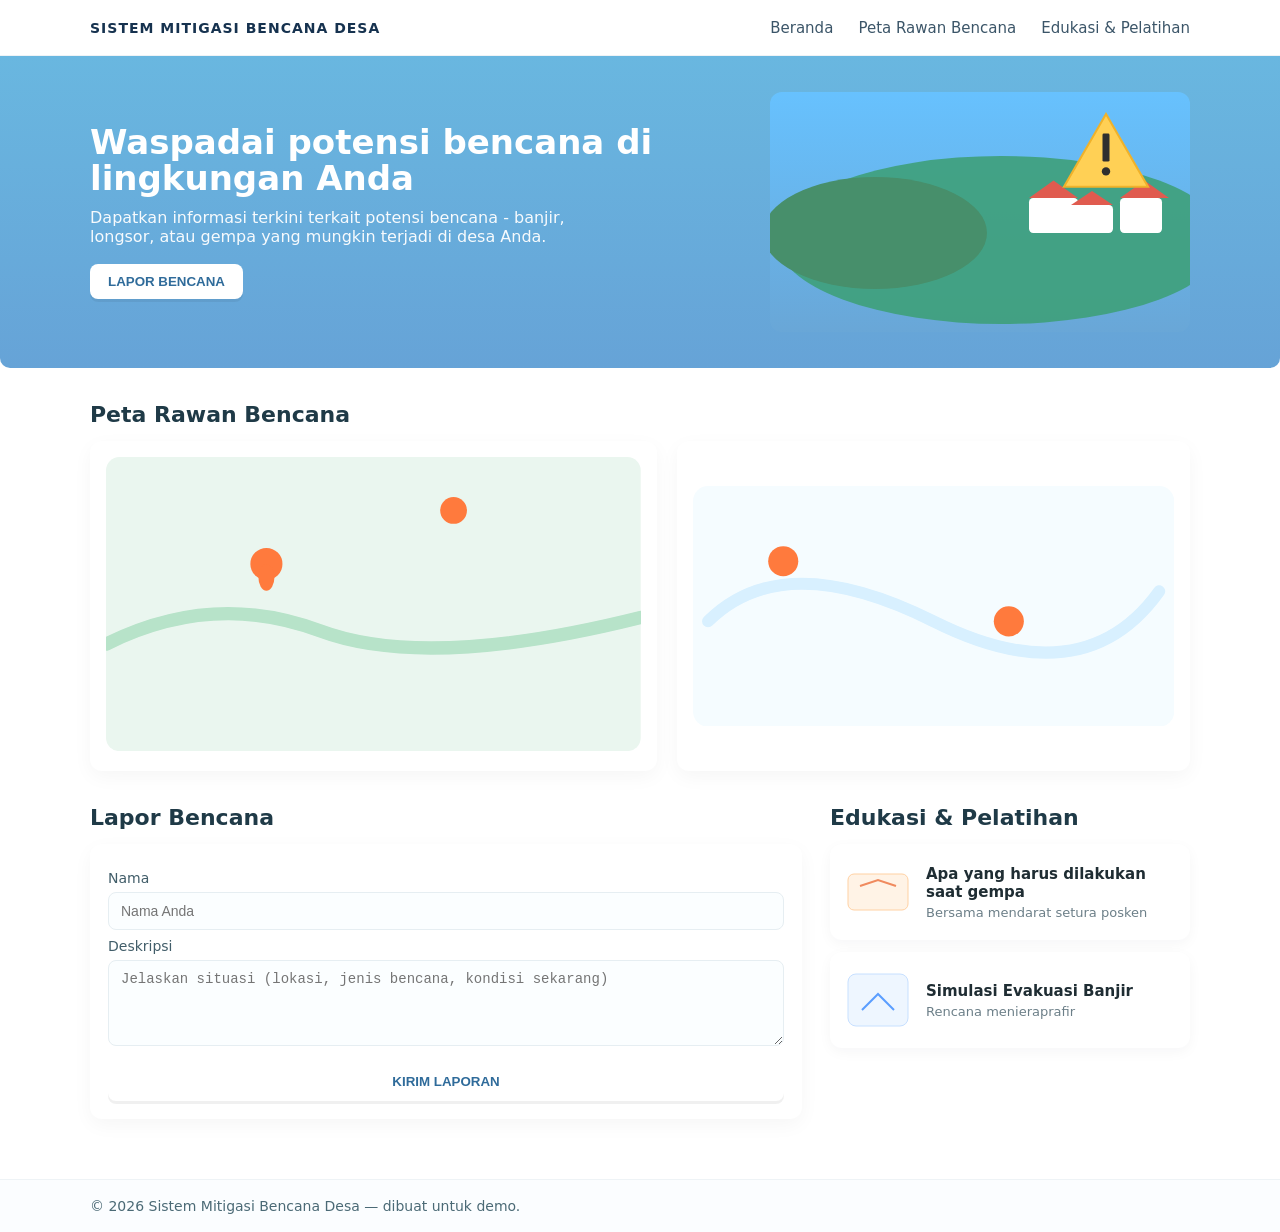
<file: index.html>
<!doctype html>
<html lang="id">
<head>
  <meta charset="utf-8" />
  <meta name="viewport" content="width=device-width,initial-scale=1" />
  <title>Sistem Mitigasi Bencana Desa</title>
  <link rel="stylesheet" href="styles.css" />
</head>
<body>
  <header class="site-header">
    <div class="container header-inner">
      <h1 class="brand">SISTEM MITIGASI BENCANA DESA</h1>
      <nav class="main-nav">
        <a href="#home">Beranda</a>
        <a href="#map">Peta Rawan Bencana</a>
        <a href="#edu">Edukasi & Pelatihan</a>
      </nav>
    </div>
  </header>

  <main>
    <!-- HERO -->
    <section id="home" class="hero">
      <div class="container hero-grid">
        <div class="hero-text">
          <h2>Waspadai potensi bencana di lingkungan Anda</h2>
          <p>Dapatkan informasi terkini terkait potensi bencana - banjir, longsor, atau gempa yang mungkin terjadi di desa Anda.</p>
          <div class="hero-actions">
            <button id="reportBtn" class="btn primary">LAPOR BENCANA</button>
          </div>
        </div>
        <div class="hero-illustration" aria-hidden="true">
          <!-- stylized landscape with alert -->
          <svg viewBox="0 0 600 360" preserveAspectRatio="xMidYMid slice">
            <defs>
              <linearGradient id="g" x1="0" x2="0" y1="0" y2="1">
                <stop offset="0" stop-color="#67c2ff"/>
                <stop offset="1" stop-color="#69a6d6"/>
              </linearGradient>
            </defs>
            <rect width="100%" height="100%" fill="url(#g)"/>
            <!-- hills -->
            <ellipse cx="330" cy="220" rx="320" ry="120" fill="#3fa07a" opacity="0.9"/>
            <ellipse cx="150" cy="210" rx="160" ry="80" fill="#478f6b"/>
            <!-- houses -->
            <rect x="370" y="160" width="70" height="50" rx="6" fill="#fff"/>
            <polygon points="370,160 405,135 440,160" fill="#e05b4f"/>
            <rect x="430" y="170" width="60" height="40" rx="6" fill="#fff"/>
            <polygon points="430,170 460,150 490,170" fill="#e05b4f"/>
            <rect x="500" y="160" width="60" height="50" rx="6" fill="#fff"/>
            <polygon points="500,160 535,135 570,160" fill="#e05b4f"/>
            <!-- warning icon -->
            <g transform="translate(420,40)">
              <polygon points="60,0 120,104 0,104" fill="#ffd055" stroke="#f0b22a" stroke-width="3"/>
              <rect x="55" y="28" width="10" height="40" fill="#2f2f2f" rx="2"/>
              <circle cx="60" cy="82" r="6" fill="#2f2f2f"/>
            </g>
          </svg>
        </div>
      </div>
    </section>

    <!-- CONTENT -->
    <section class="container cards-section" id="map">
      <h3 class="section-title">Peta Rawan Bencana</h3>
      <div class="cards-grid">
        <div class="card map-card">
          <div class="map-placeholder">
            <!-- simple map-like shapes + pins -->
            <svg viewBox="0 0 400 220" preserveAspectRatio="xMidYMid meet">
              <rect width="100%" height="100%" rx="10" fill="#eaf6ef"/>
              <path d="M0 140 Q80 100 160 130 T400 120" fill="none" stroke="#b7e3c9" stroke-width="10" stroke-linecap="round"/>
              <!-- pins -->
              <g transform="translate(120,80)">
                <circle r="12" fill="#ff7a3d"/>
                <path d="M-6,10 a6,10 0 1,0 12,0 a6,10 0 1,0 -12,0" fill="#ff7a3d"/>
              </g>
              <g transform="translate(260,40)">
                <circle r="10" fill="#ff7a3d"/>
              </g>
            </svg>
          </div>
        </div>

        <div class="card map-card small">
          <svg viewBox="0 0 320 160" preserveAspectRatio="xMidYMid meet">
            <rect width="100%" height="100%" rx="10" fill="#f5fcff"/>
            <path d="M10 90 Q60 40 160 90 T310 70" stroke="#d8f0ff" stroke-width="8" fill="none" stroke-linecap="round"/>
            <g transform="translate(60,50)"><circle r="10" fill="#ff7a3d"/></g>
            <g transform="translate(210,90)"><circle r="10" fill="#ff7a3d"/></g>
          </svg>
        </div>
      </div>
    </section>

    <section class="container two-col" id="edu">
      <div class="left">
        <h3 class="section-title">Lapor Bencana</h3>
        <div class="report-box" id="reportBox">
          <form id="reportForm">
            <label for="name">Nama</label>
            <input id="name" name="name" placeholder="Nama Anda" required />

            <label for="desc">Deskripsi</label>
            <textarea id="desc" name="desc" rows="4" placeholder="Jelaskan situasi (lokasi, jenis bencana, kondisi sekarang)" required></textarea>

            <div class="form-actions">
              <button type="submit" class="btn primary wide">KIRIM LAPORAN</button>
            </div>
          </form>
        </div>
      </div>

      <aside class="right">
        <h3 class="section-title">Edukasi & Pelatihan</h3>
        <div class="edu-list">
          <article class="edu-item">
            <div class="edu-thumb">
              <svg width="72" height="72" viewBox="0 0 72 72" aria-hidden="true">
                <rect x="6" y="18" width="60" height="36" rx="6" fill="#fff3e6" stroke="#ffd1a3"></rect>
                <path d="M18 30 L36 24 L54 30" stroke="#f08a5e" stroke-width="2" fill="none"/>
              </svg>
            </div>
            <div class="edu-text">
              <h4>Apa yang harus dilakukan saat gempa</h4>
              <p class="muted">Bersama mendarat setura posken</p>
            </div>
          </article>

          <article class="edu-item">
            <div class="edu-thumb">
              <svg width="72" height="72" viewBox="0 0 72 72" aria-hidden="true">
                <rect x="6" y="10" width="60" height="52" rx="8" fill="#eef6ff" stroke="#c7e0ff"></rect>
                <path d="M20 46 L36 30 L52 46" stroke="#5b9eff" stroke-width="2" fill="none"/>
              </svg>
            </div>
            <div class="edu-text">
              <h4>Simulasi Evakuasi Banjir</h4>
              <p class="muted">Rencana menieraprafir</p>
            </div>
          </article>
        </div>
      </aside>
    </section>
  </main>

  <footer class="site-footer">
    <div class="container">
      <p>© <span id="year"></span> Sistem Mitigasi Bencana Desa — dibuat untuk demo.</p>
    </div>
  </footer>

  <script src="script.js"></script>
</body>
</html>
</file>
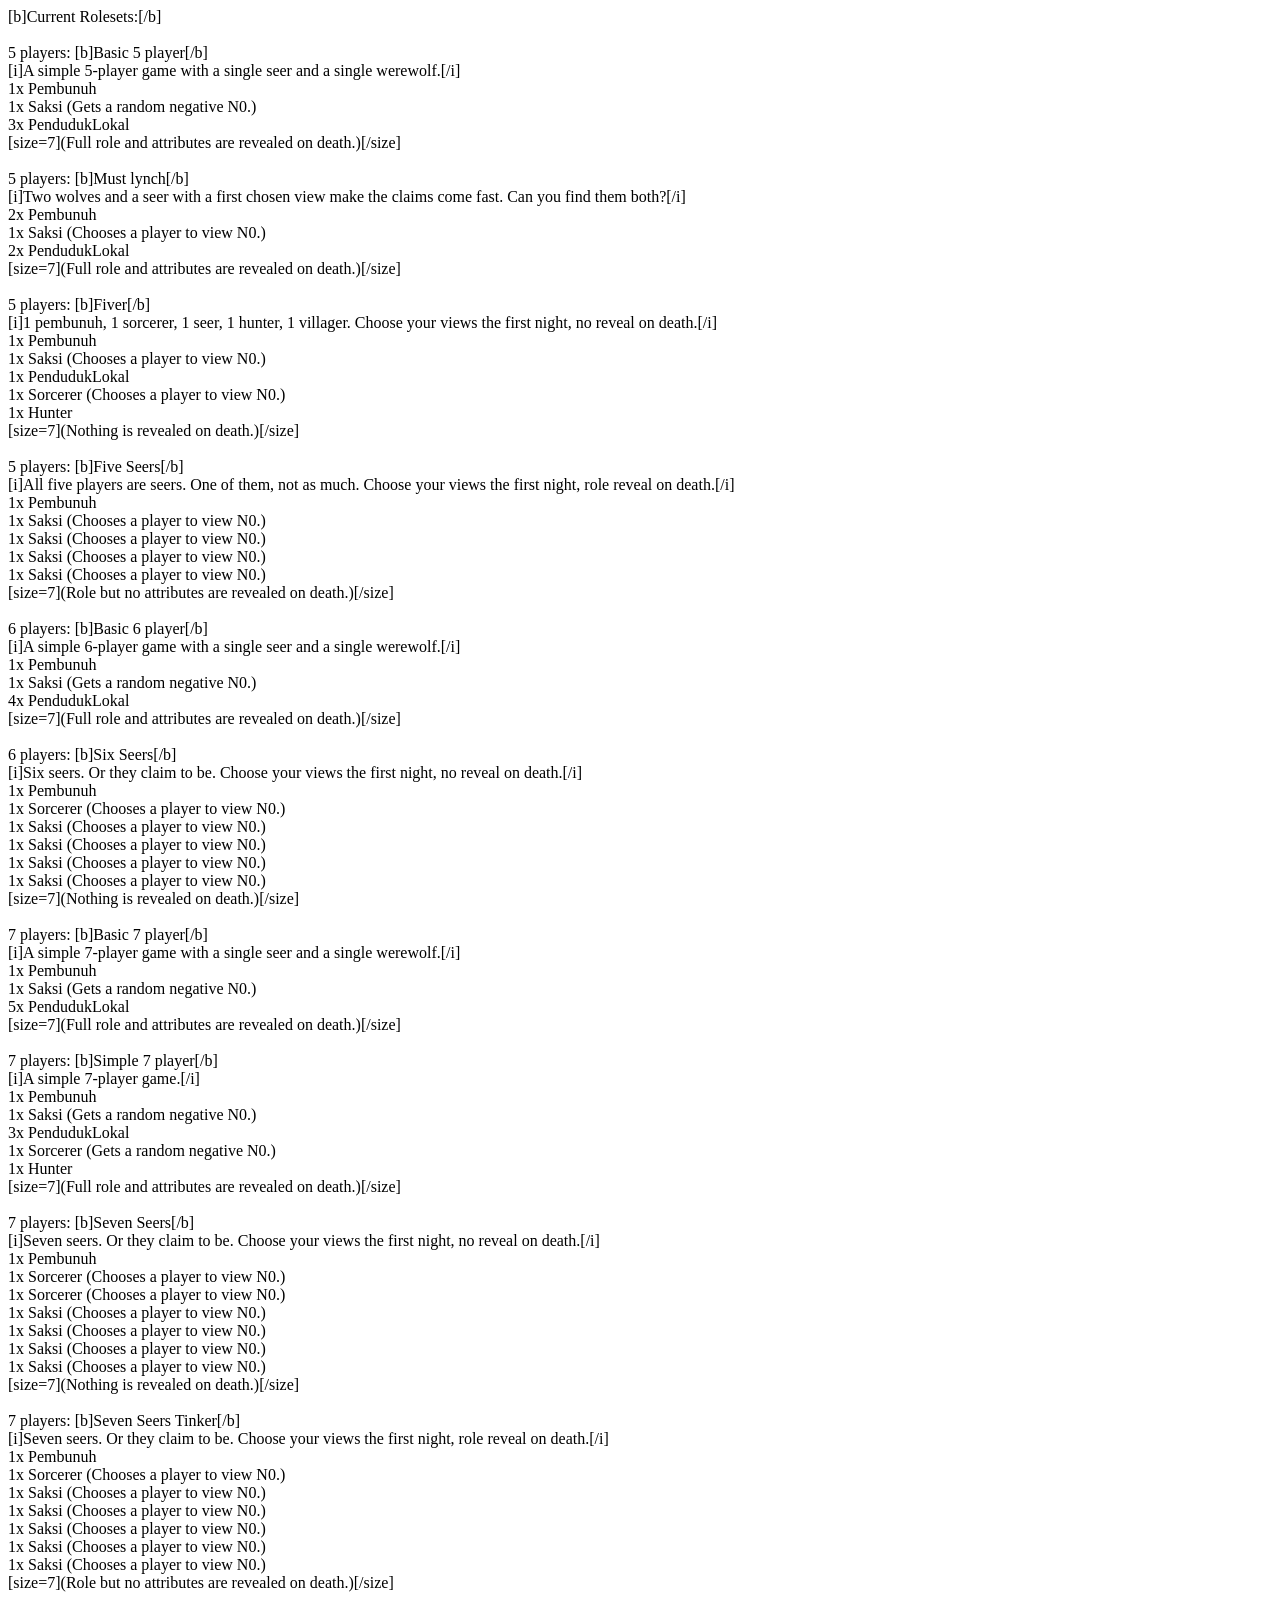
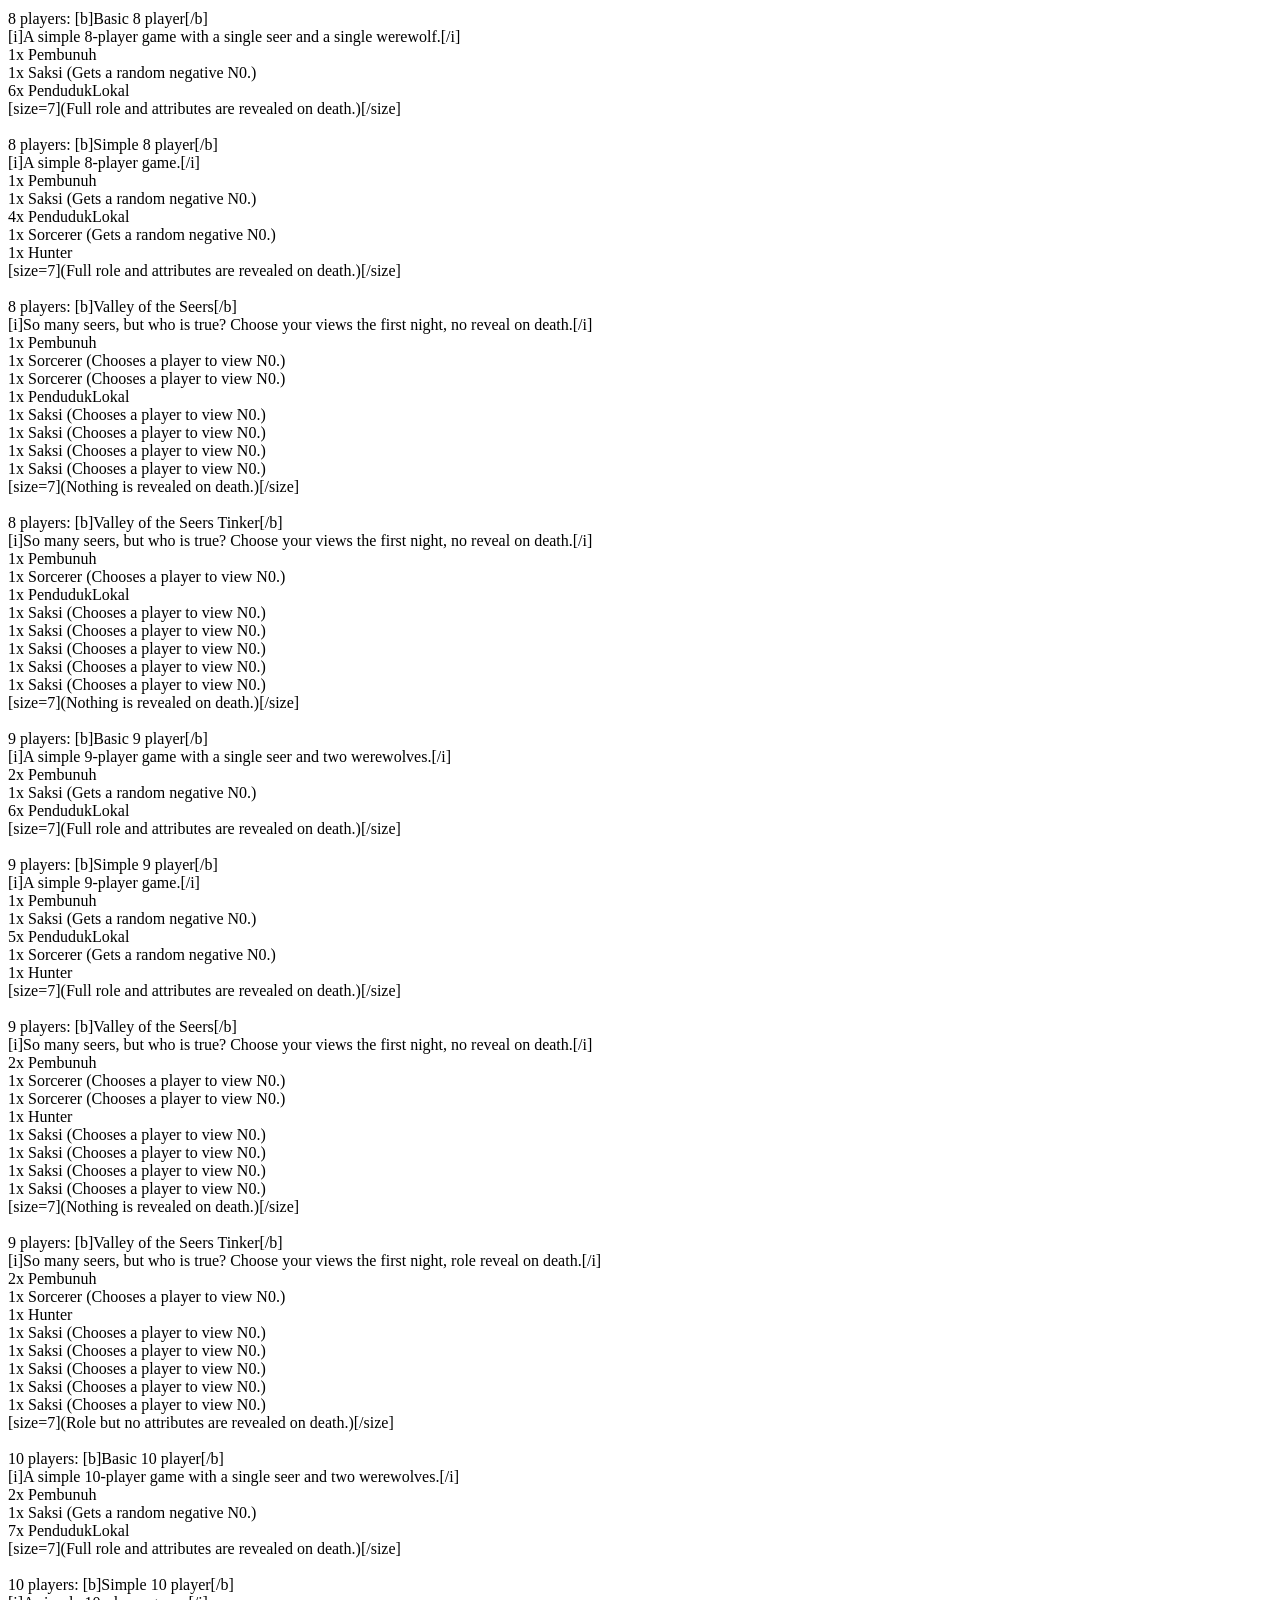
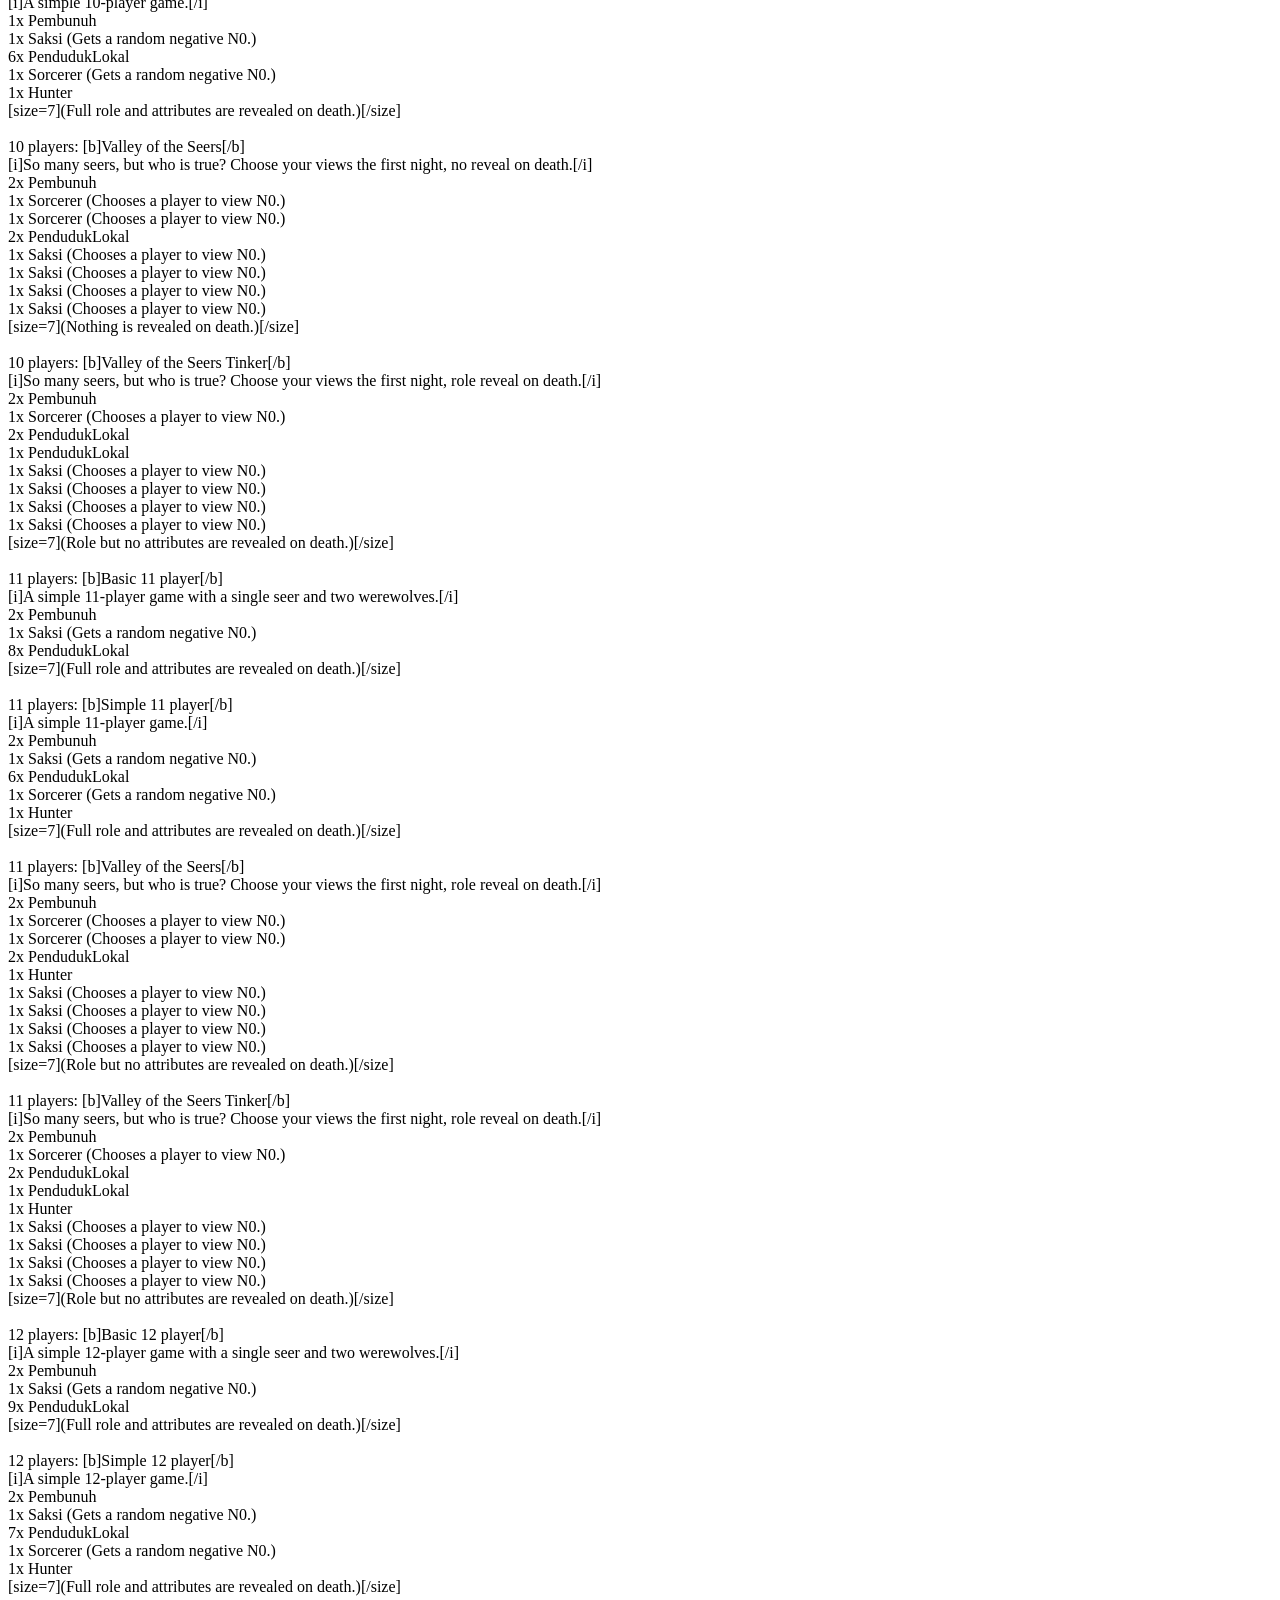
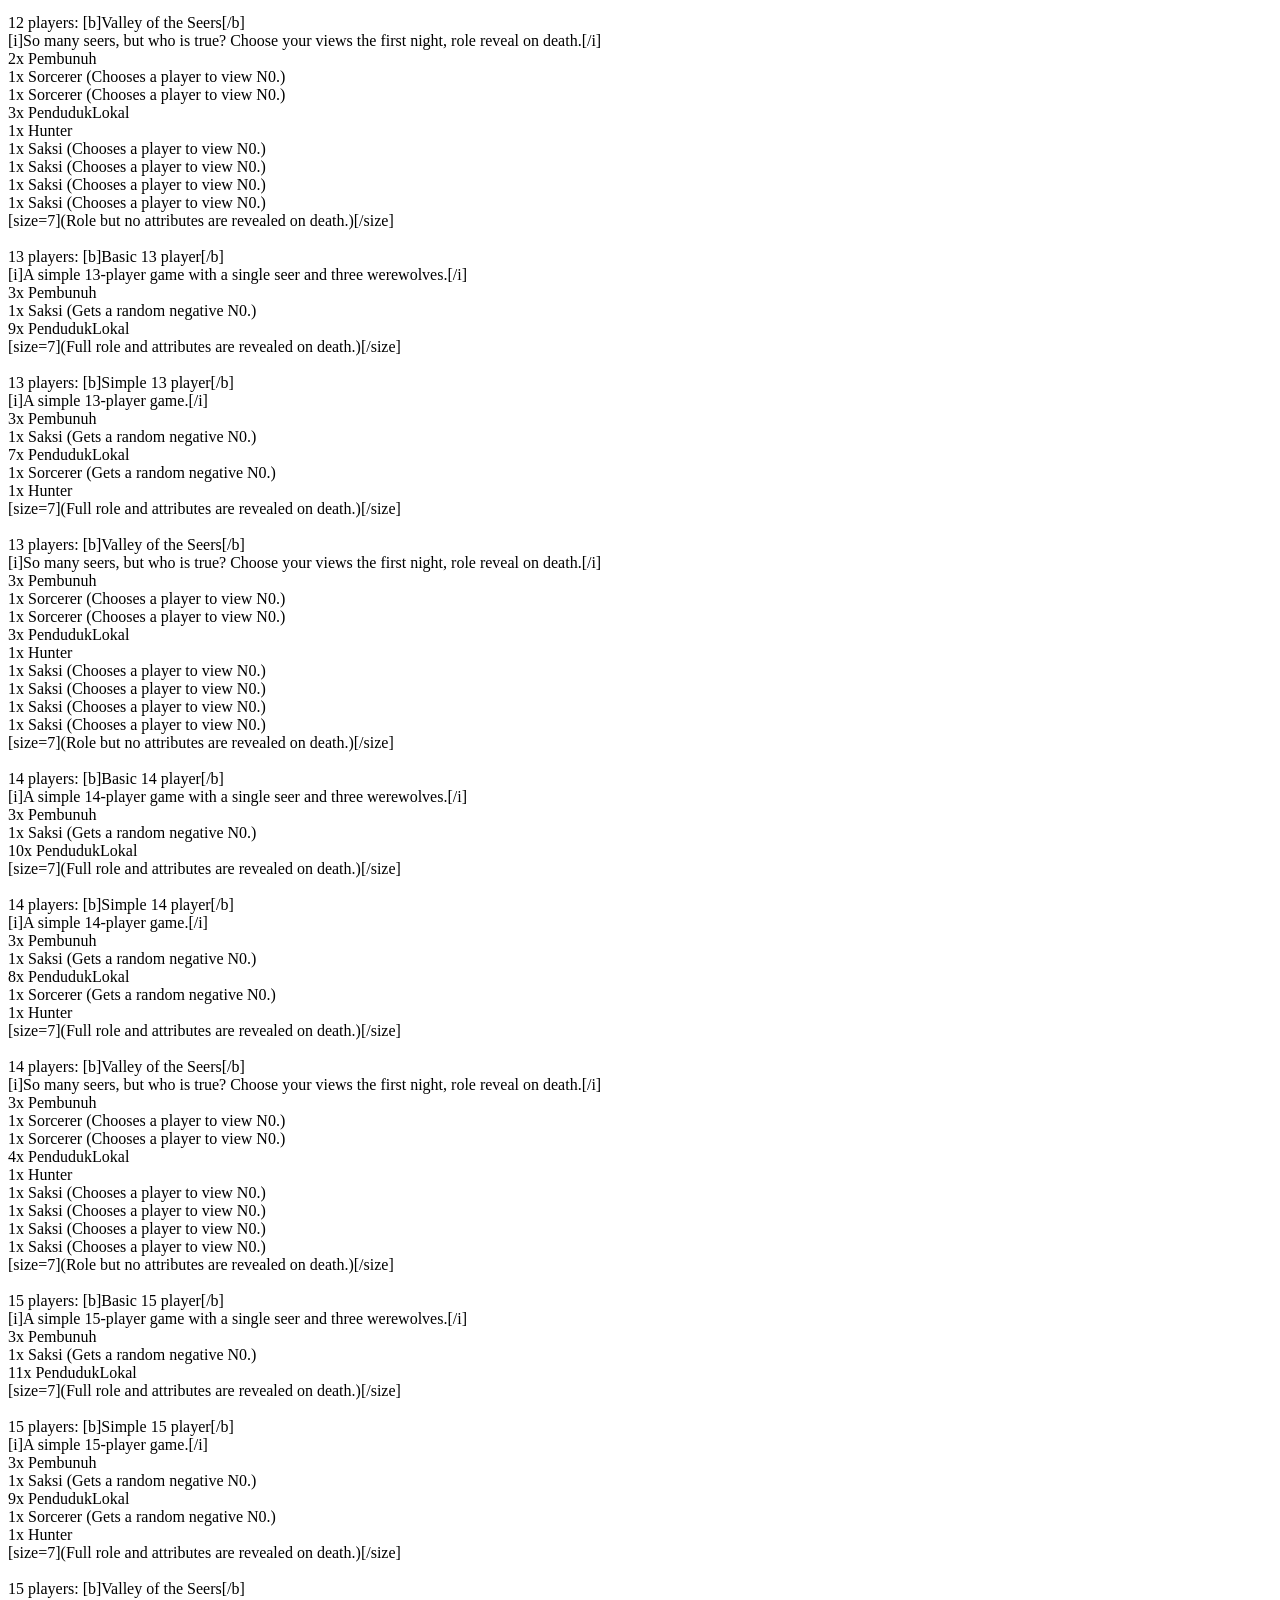
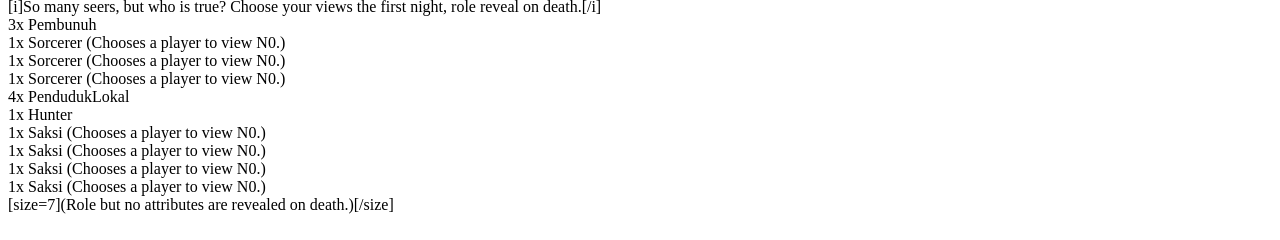
<file: viewRolesets.html>
<!DOCTYPE html>
<html>

<head>
    <title>WW Rolesets</title>
    <script type="text/javascript" src="http://code.jquery.com/jquery-1.8.2.min.js"></script>
    <script type="text/javascript" src="ww.js"></script>
    <script type="text/javascript">
        $(function() {
            var roleset = "[b]Current Rolesets:[/b]<br /><br />";
            for (var role in ww.Rolesets) {
                roleset += ww.Rolesets[role].players + " players: ";
                roleset += "[b]" + ww.Rolesets[role].name + "[/b]<br />";
                roleset += "[i]" + ww.Rolesets[role].desc + "[/i]<br />";
                for (var r in ww.Rolesets[role].roles) {
                    roleset += ww.Rolesets[role].roles[r].count + "x ";
                    roleset += ww.Rolesets[role].roles[r].role.desc;
                    if(ww.Rolesets[role].roles[r].n0) {
                        roleset += " (" + ww.Rolesets[role].roles[r].n0.desc + ")";
                    }
                    roleset += "<br />";
                }
                roleset += "[size=7](" + ww.Rolesets[role].reveal.desc + ")[/size]<br />";
                roleset += "<br />";
            }
            $('body').html(roleset);
        });
    </script>
</head>
<body>

</body>
</html>
</file>
<file: styles.css>
/* Basic reset & utilities */
* { box-sizing: border-box; }
html,body { margin:0; padding:0; font-family: Inter, system-ui, -apple-system, "Segoe UI", Roboto, "Helvetica Neue", Arial; color:#1f2d33; background:#fff; }
.container { width: min(1100px, 92%); margin: 0 auto; }

/* Header */
.site-header { background: #fff; border-bottom: 1px solid #eef3f6; position: sticky; top:0; z-index:10; }
.header-inner { display:flex; align-items:center; justify-content:space-between; padding:18px 0; }
.brand { font-size:14px; letter-spacing:1px; margin:0; color:#16324f; }
.main-nav a { margin-left:20px; text-decoration:none; color:#3b5568; font-size:15px; }

/* HERO */
.hero { padding:36px 0; background: linear-gradient(180deg,#69b7e0 0%, #66a3d7 100%); color:#fff; border-bottom-left-radius:10px; border-bottom-right-radius:10px; }
.hero-grid { display:grid; grid-template-columns: 1fr 420px; gap:28px; align-items:center; }
.hero-text h2 { margin:0 0 12px; font-size:34px; line-height:1.05; font-weight:700; }
.hero-text p { margin:0 0 18px; opacity:0.95; max-width:520px; }
.btn { border:0; padding:10px 18px; border-radius:8px; cursor:pointer; font-weight:600; }
.btn.primary { background:#ffffff; color:#2f6b9a; box-shadow: 0 3px 0 rgba(0,0,0,0.06); }
.hero-illustration svg { width:100%; height:240px; border-radius:12px; display:block; }

/* Cards section */
.cards-section { padding:34px 0; }
.section-title { font-size:22px; margin:0 0 14px; color:#1f3a47; }
.cards-grid { display:flex; gap:20px; align-items:stretch; }
.card { background:#fff; border-radius:12px; padding:16px; box-shadow: 0 6px 20px rgba(19,28,38,0.04); flex:1; min-height:130px; }
.map-card.small { flex:0.9; display:flex; align-items:center; justify-content:center; }

/* Two column area */
.two-col { display:grid; grid-template-columns: 1fr 360px; gap:28px; padding-bottom:60px; align-items:start; }
.report-box { background:#fff; padding:18px; border-radius:12px; box-shadow: 0 6px 20px rgba(19,28,38,0.04); }
label { display:block; margin-top:8px; color:#415d69; font-size:14px; }
input, textarea { width:100%; padding:10px 12px; margin-top:6px; border-radius:8px; border:1px solid #e6eef2; font-size:14px; background:#fbfeff; }
.form-actions { margin-top:12px; }
.btn.wide { width:100%; padding:12px 16px; }

/* EDU list */
.edu-list { display:flex; flex-direction:column; gap:12px; margin-top:8px; }
.edu-item { display:flex; gap:12px; align-items:center; background:#fff; padding:12px; border-radius:12px; box-shadow: 0 4px 14px rgba(20,32,42,0.04); }
.edu-thumb { width:72px; height:72px; display:flex; align-items:center; justify-content:center; }
.edu-text h4 { margin:0; font-size:15px; }
.muted { color:#6c7f88; font-size:13px; margin:4px 0 0; }

/* Footer */
.site-footer { background:#fbfdff; padding:18px 0; border-top:1px solid #eef3f6; }
.site-footer p { margin:0; color:#4b6a76; font-size:14px; }

/* Responsive */
@media (max-width:980px){
  .hero-grid { grid-template-columns: 1fr; text-align:center; }
  .hero-illustration { order: -1; }
  .two-col { grid-template-columns: 1fr; }
  .main-nav { display:none; }
}
</file>
